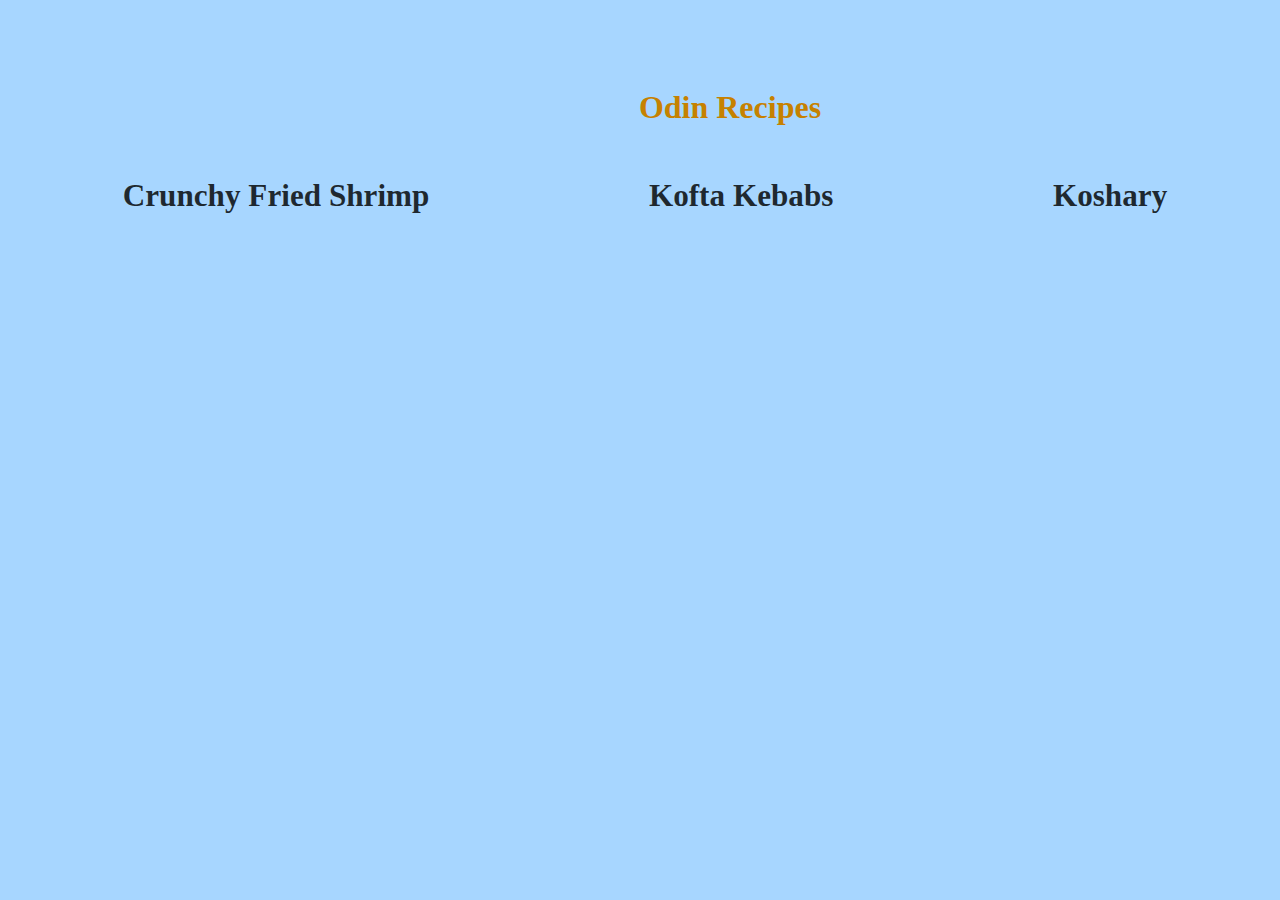
<file: index.html>
<!DOCTYPE html>
<html lang="en">
  <head>
    <meta charset="UTF-8" />
    <meta name="viewport" content="width=device-width, initial-scale=1.0" />
    <title>Odin-Recipes</title>
    <link rel="stylesheet" href="css/style.css" />
  </head>
  <body>
    <h1>Odin Recipes</h1>
    <ul>
      <li>
        <a href="recipes/shrimp.html"><h2>Crunchy Fried Shrimp</h2></a>
      </li>
      <li>
        <a href="recipes/kofta-kebabs.html"><h2>Kofta Kebabs</h2></a>
      </li>
      <li>
        <a href="recipes/koshary.html"><h2>Koshary</h2></a>
      </li>
    </ul>
  </body>
</html>
</file>
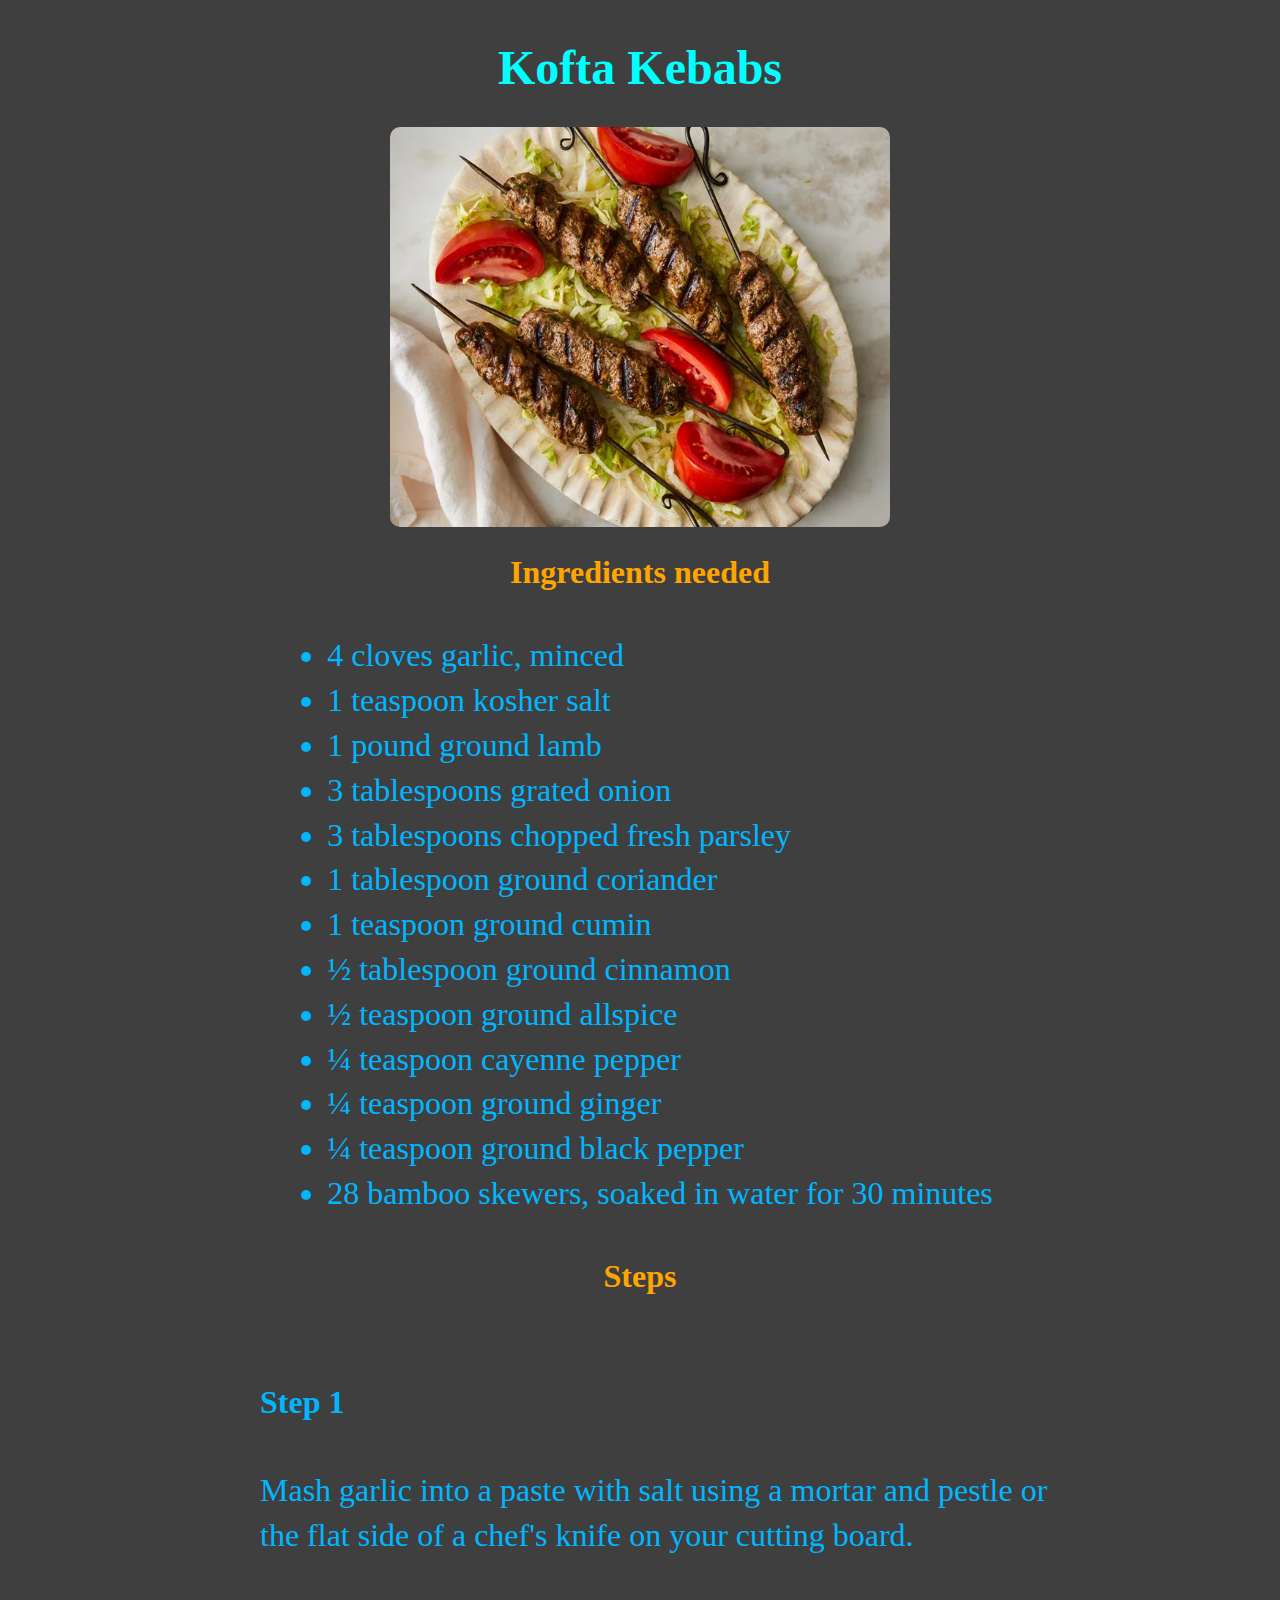
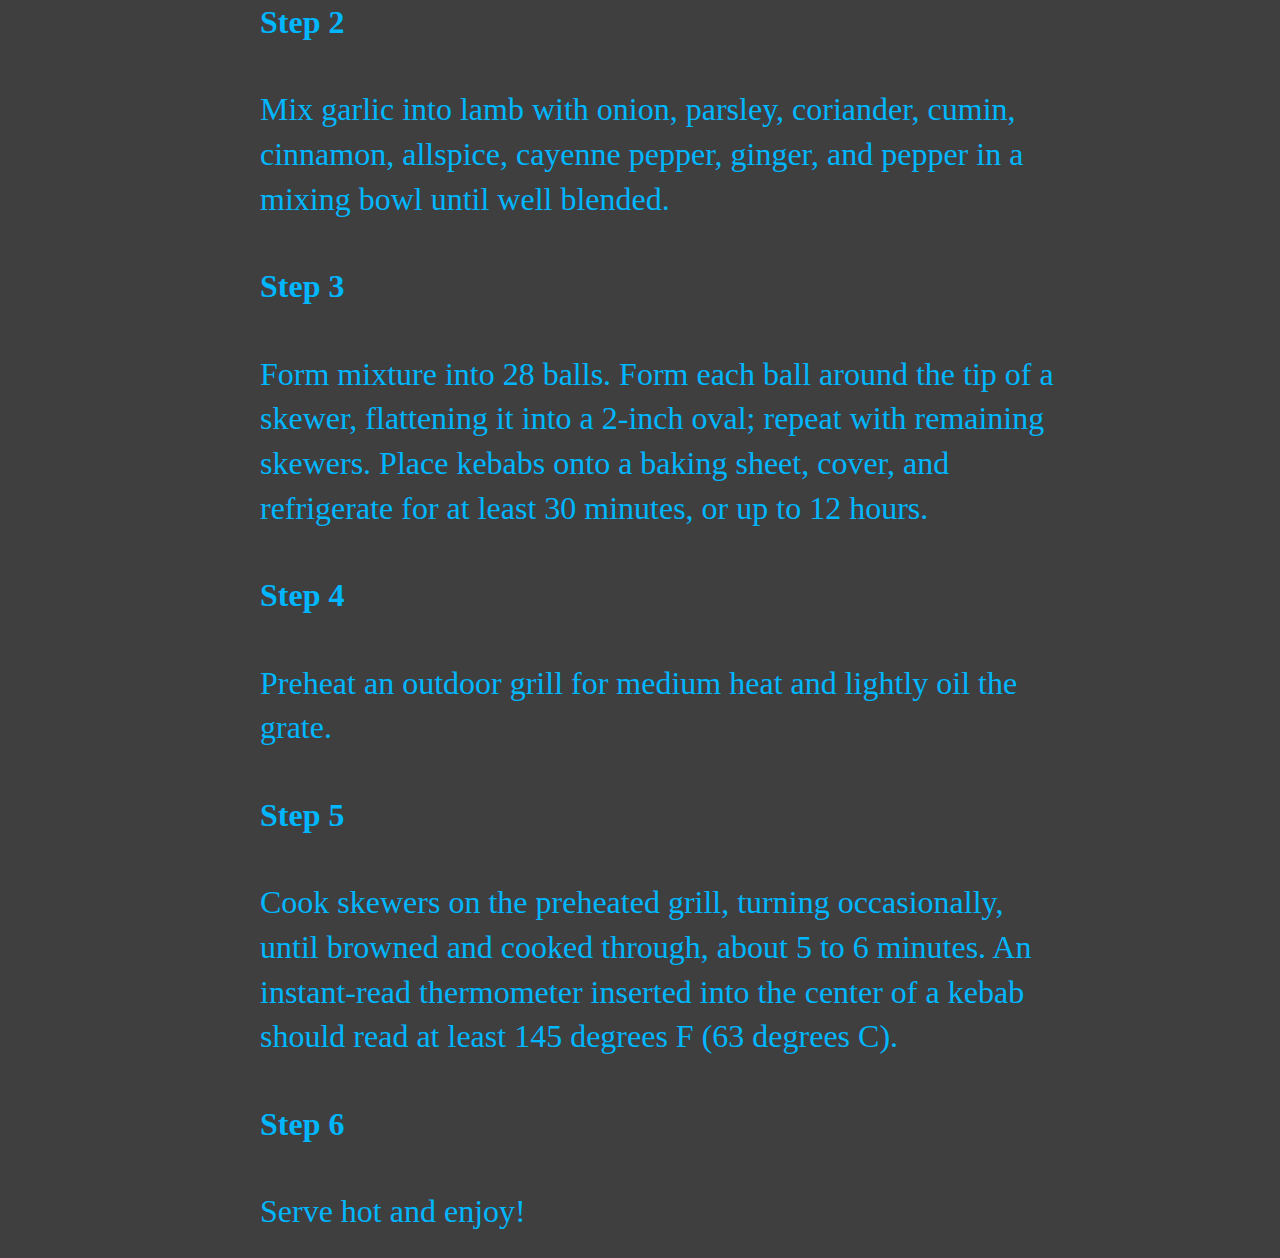
<file: recipes/kofta-kebabs.html>
<!DOCTYPE html>
<html lang="en">
  <head>
    <meta charset="UTF-8" />
    <meta name="viewport" content="width=device-width, initial-scale=1.0" />
    <title>Kofta-Kebabs</title>
    <link rel="stylesheet" href="../css/food.css" />
  </head>
  <body>
    <h1>Kofta Kebabs</h1>
    <img src="../imgs/kofta.webp" alt="Kofta" />
    <h2>Ingredients needed</h3>
    <ul>
      <li>4 cloves garlic, minced</li>
      <li>1 teaspoon kosher salt</li>
      <li>1 pound ground lamb</li>
      <li>3 tablespoons grated onion</li>
      <li>3 tablespoons chopped fresh parsley</li>
      <li>1 tablespoon ground coriander</li>
      <li>1 teaspoon ground cumin</li>
      <li>½ tablespoon ground cinnamon</li>
      <li>½ teaspoon ground allspice</li>
      <li>¼ teaspoon cayenne pepper</li>
      <li>¼ teaspoon ground ginger</li>
      <li>¼ teaspoon ground black pepper</li>
      <li>28 bamboo skewers, soaked in water for 30 minutes</li>
    </ul>
    <h2>Steps</h3>
    <ol>
      <li>
        <h4>Step 1</h4>
        Mash garlic into a paste with salt using a mortar and pestle or the flat
        side of a chef's knife on your cutting board.
      </li>
      <li>
        <h4>Step 2</h4>
        Mix garlic into lamb with onion, parsley, coriander, cumin, cinnamon,
        allspice, cayenne pepper, ginger, and pepper in a mixing bowl until well
        blended.
      </li>
      <li>
        <h4>Step 3</h4>
        Form mixture into 28 balls. Form each ball around the tip of a skewer,
        flattening it into a 2-inch oval; repeat with remaining skewers. Place
        kebabs onto a baking sheet, cover, and refrigerate for at least 30
        minutes, or up to 12 hours.
      </li>
      <li>
        <h4>Step 4</h4>
        Preheat an outdoor grill for medium heat and lightly oil the grate.
      </li>
      <li>
        <h4>Step 5</h4>
        Cook skewers on the preheated grill, turning occasionally, until browned
        and cooked through, about 5 to 6 minutes. An instant-read thermometer
        inserted into the center of a kebab should read at least 145 degrees F
        (63 degrees C).
      </li>
      <li>
        <h4>Step 6</h4>
        Serve hot and enjoy!
      </li>
    </ol>
  </body>
</html>
</file>
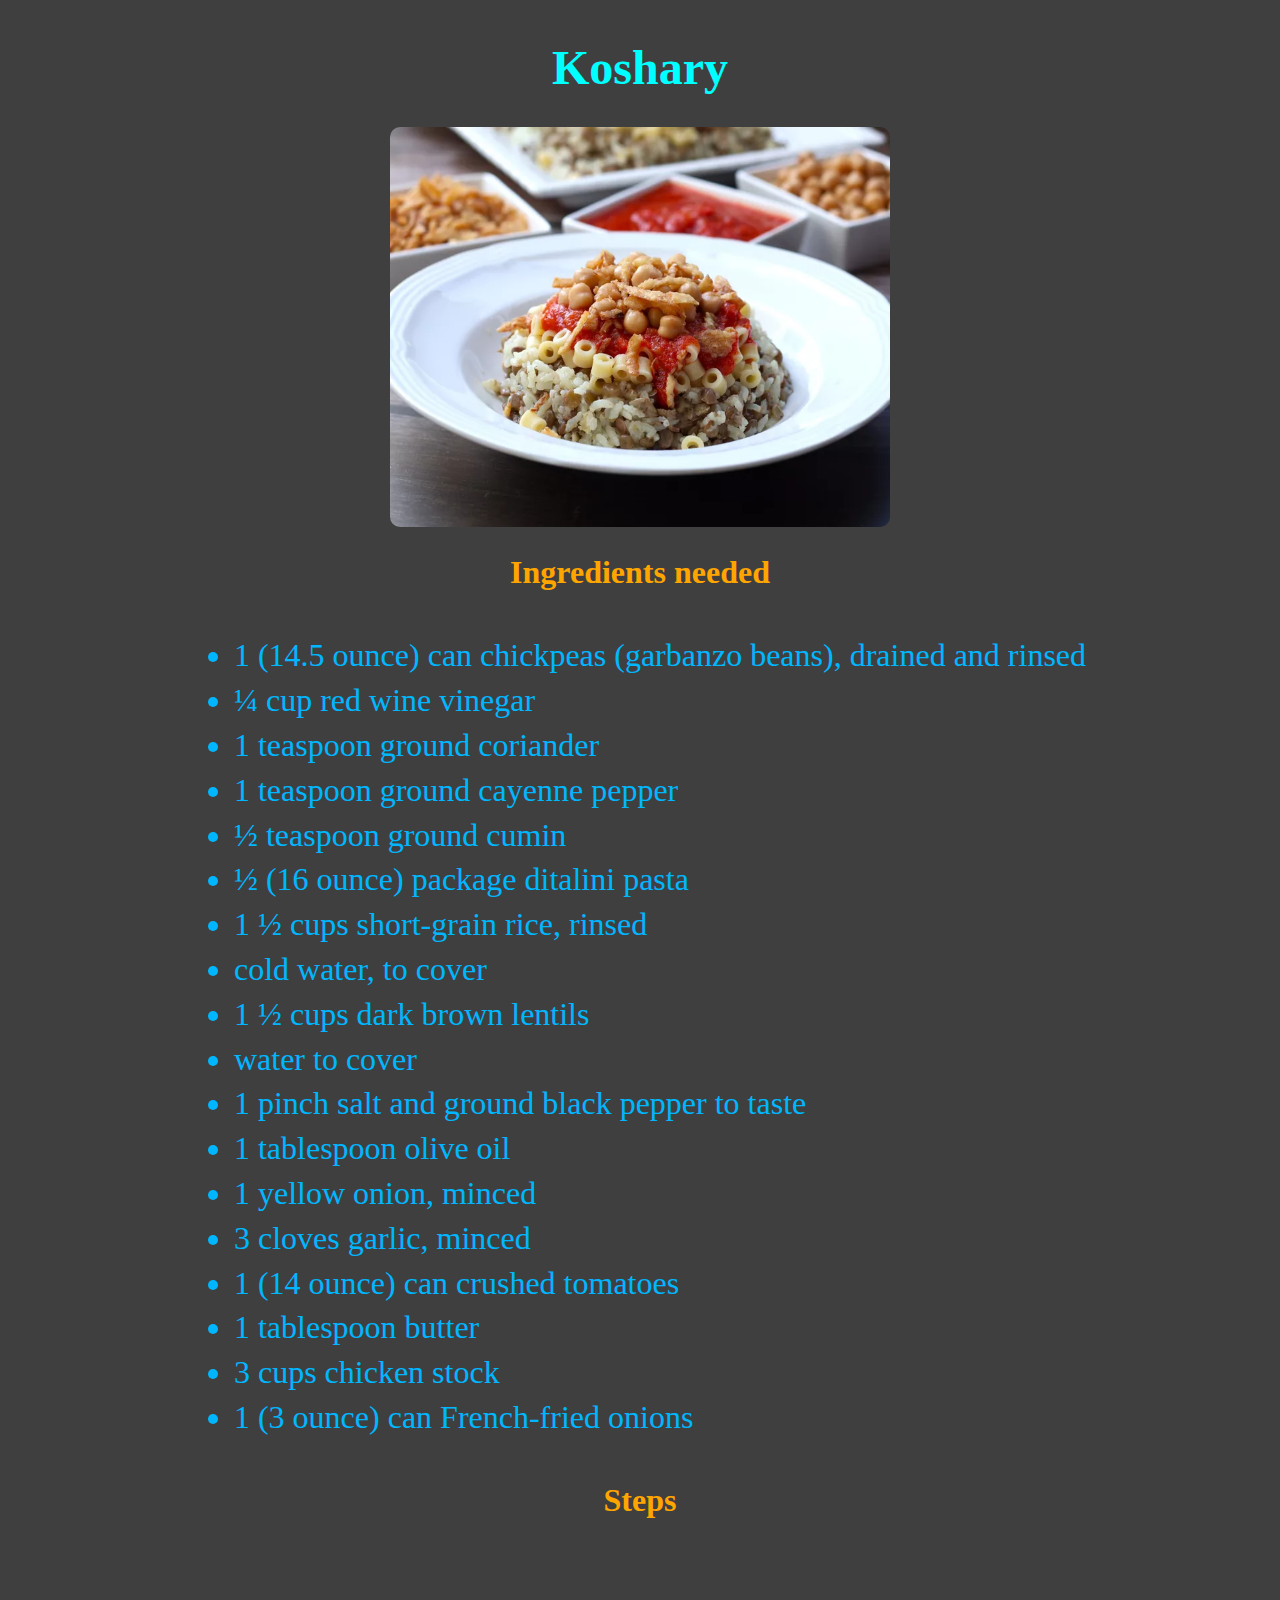
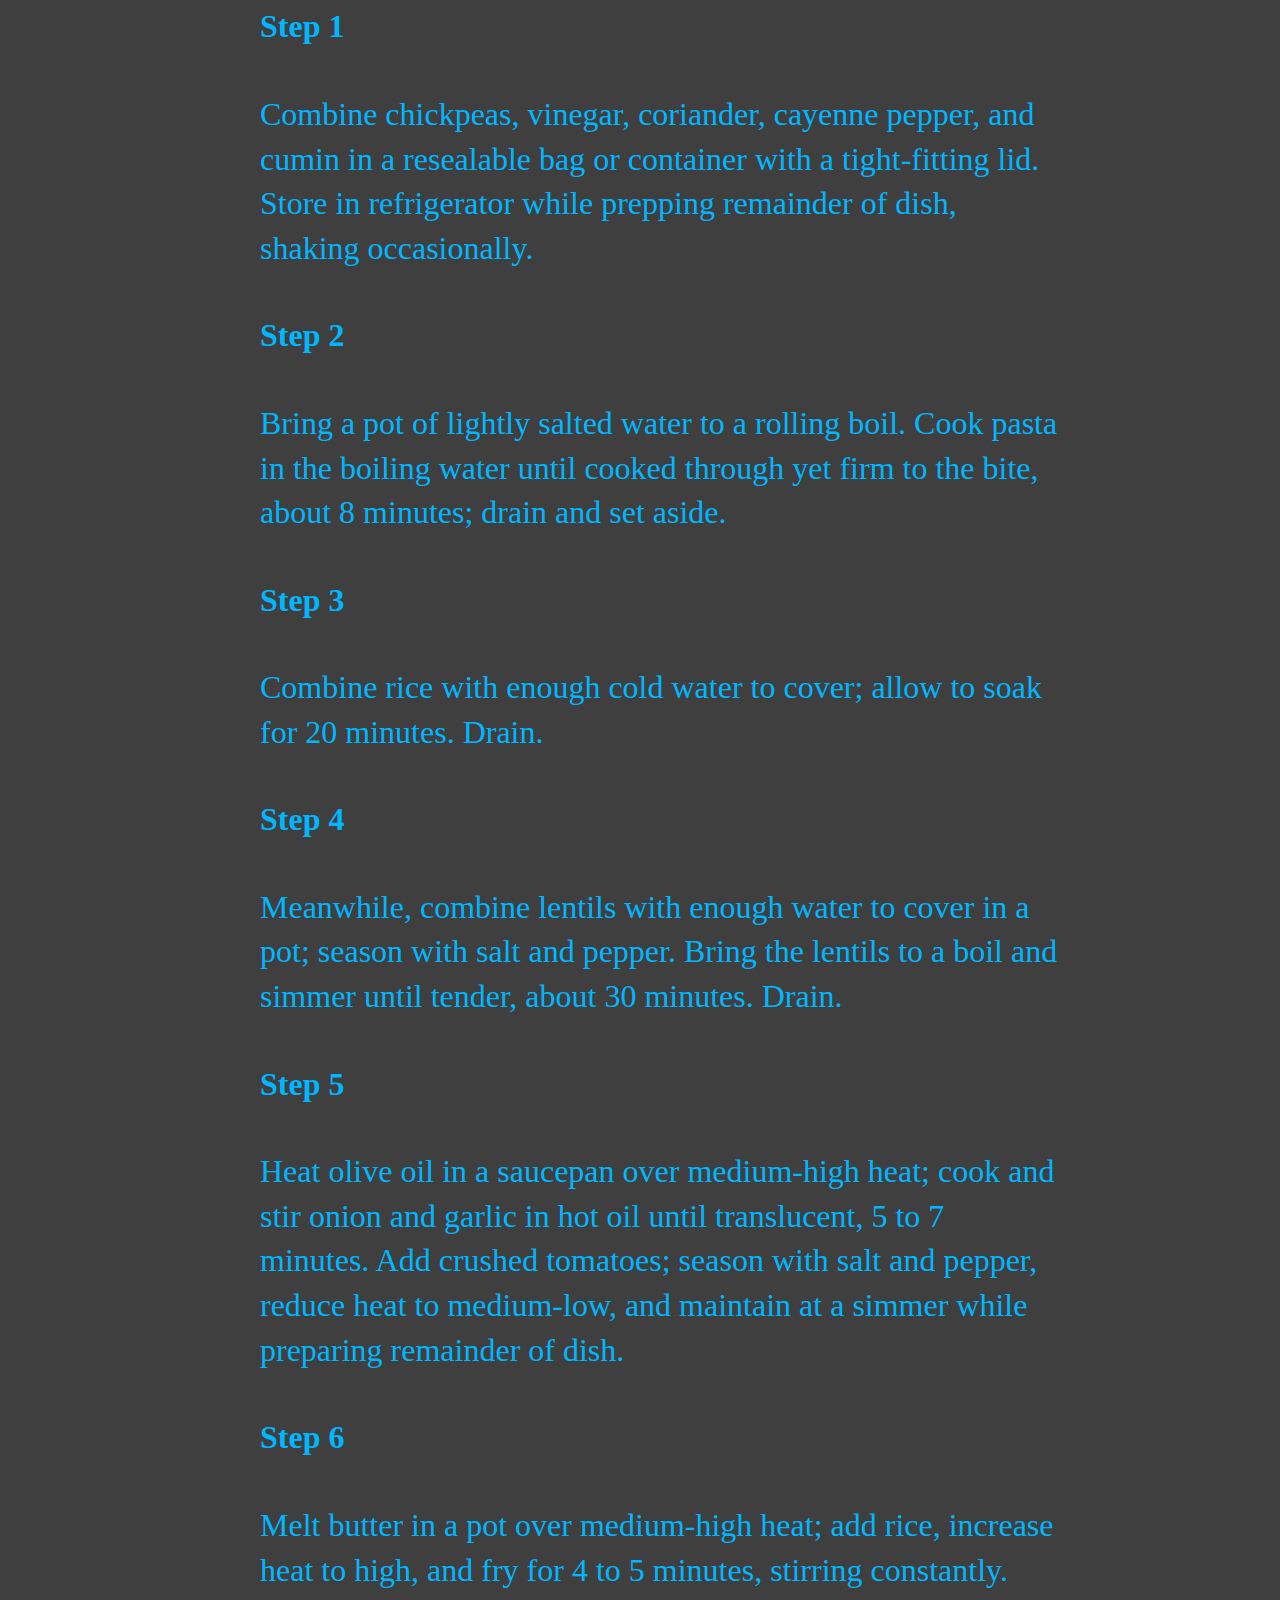
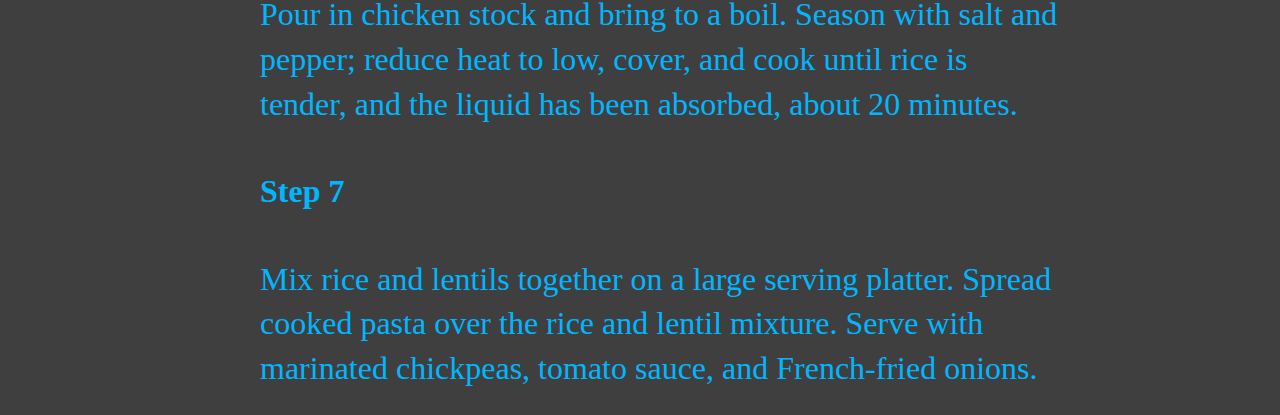
<file: recipes/koshary.html>
<!DOCTYPE html>
<html lang="en">
  <head>
    <meta charset="UTF-8" />
    <meta name="viewport" content="width=device-width, initial-scale=1.0" />
    <title>Koshary</title>
    <link rel="stylesheet" href="../css/food.css" />
  </head>
  <body>
    <h1>Koshary</h1>
    <img
      src="../imgs/koshary.webp"
      alt="Koshary"/>
    <h2>Ingredients needed</h3>
    <ul>
      <li>1 (14.5 ounce) can chickpeas (garbanzo beans), drained and rinsed</li>
      <li>¼ cup red wine vinegar</li>
      <li>1 teaspoon ground coriander</li>
      <li>1 teaspoon ground cayenne pepper</li>
      <li>½ teaspoon ground cumin</li>
      <li>½ (16 ounce) package ditalini pasta</li>
      <li>1 ½ cups short-grain rice, rinsed</li>
      <li>cold water, to cover</li>
      <li>1 ½ cups dark brown lentils</li>
      <li>water to cover</li>
      <li>1 pinch salt and ground black pepper to taste</li>
      <li>1 tablespoon olive oil</li>
      <li>1 yellow onion, minced</li>
      <li>3 cloves garlic, minced</li>
      <li>1 (14 ounce) can crushed tomatoes</li>
      <li>1 tablespoon butter</li>
      <li>3 cups chicken stock</li>
      <li>1 (3 ounce) can French-fried onions</li>
    </ul>
    <h2>Steps</h3>
    <ol>
      <li>
        <h4>Step 1</h4>
        Combine chickpeas, vinegar, coriander, cayenne pepper, and cumin in a
        resealable bag or container with a tight-fitting lid. Store in
        refrigerator while prepping remainder of dish, shaking occasionally.
      </li>
      <li>
        <h4>Step 2</h4>
        Bring a pot of lightly salted water to a rolling boil. Cook pasta in the
        boiling water until cooked through yet firm to the bite, about 8
        minutes; drain and set aside.
      </li>
      <li>
        <h4>Step 3</h4>
        Combine rice with enough cold water to cover; allow to soak for 20
        minutes. Drain.
      </li>
      <li>
        <h4>Step 4</h4>
        Meanwhile, combine lentils with enough water to cover in a pot; season
        with salt and pepper. Bring the lentils to a boil and simmer until
        tender, about 30 minutes. Drain.
      </li>
      <li>
        <h4>Step 5</h4>
        Heat olive oil in a saucepan over medium-high heat; cook and stir onion
        and garlic in hot oil until translucent, 5 to 7 minutes. Add crushed
        tomatoes; season with salt and pepper, reduce heat to medium-low, and
        maintain at a simmer while preparing remainder of dish.
      </li>
      <li>
        <h4>Step 6</h4>
        Melt butter in a pot over medium-high heat; add rice, increase heat to
        high, and fry for 4 to 5 minutes, stirring constantly. Pour in chicken
        stock and bring to a boil. Season with salt and pepper; reduce heat to
        low, cover, and cook until rice is tender, and the liquid has been
        absorbed, about 20 minutes.
      </li>
      <li>
        <h4>Step 7</h4>
        Mix rice and lentils together on a large serving platter. Spread cooked
        pasta over the rice and lentil mixture. Serve with marinated chickpeas,
        tomato sauce, and French-fried onions.
      </li>
    </ol>
  </body>
</html>
</file>
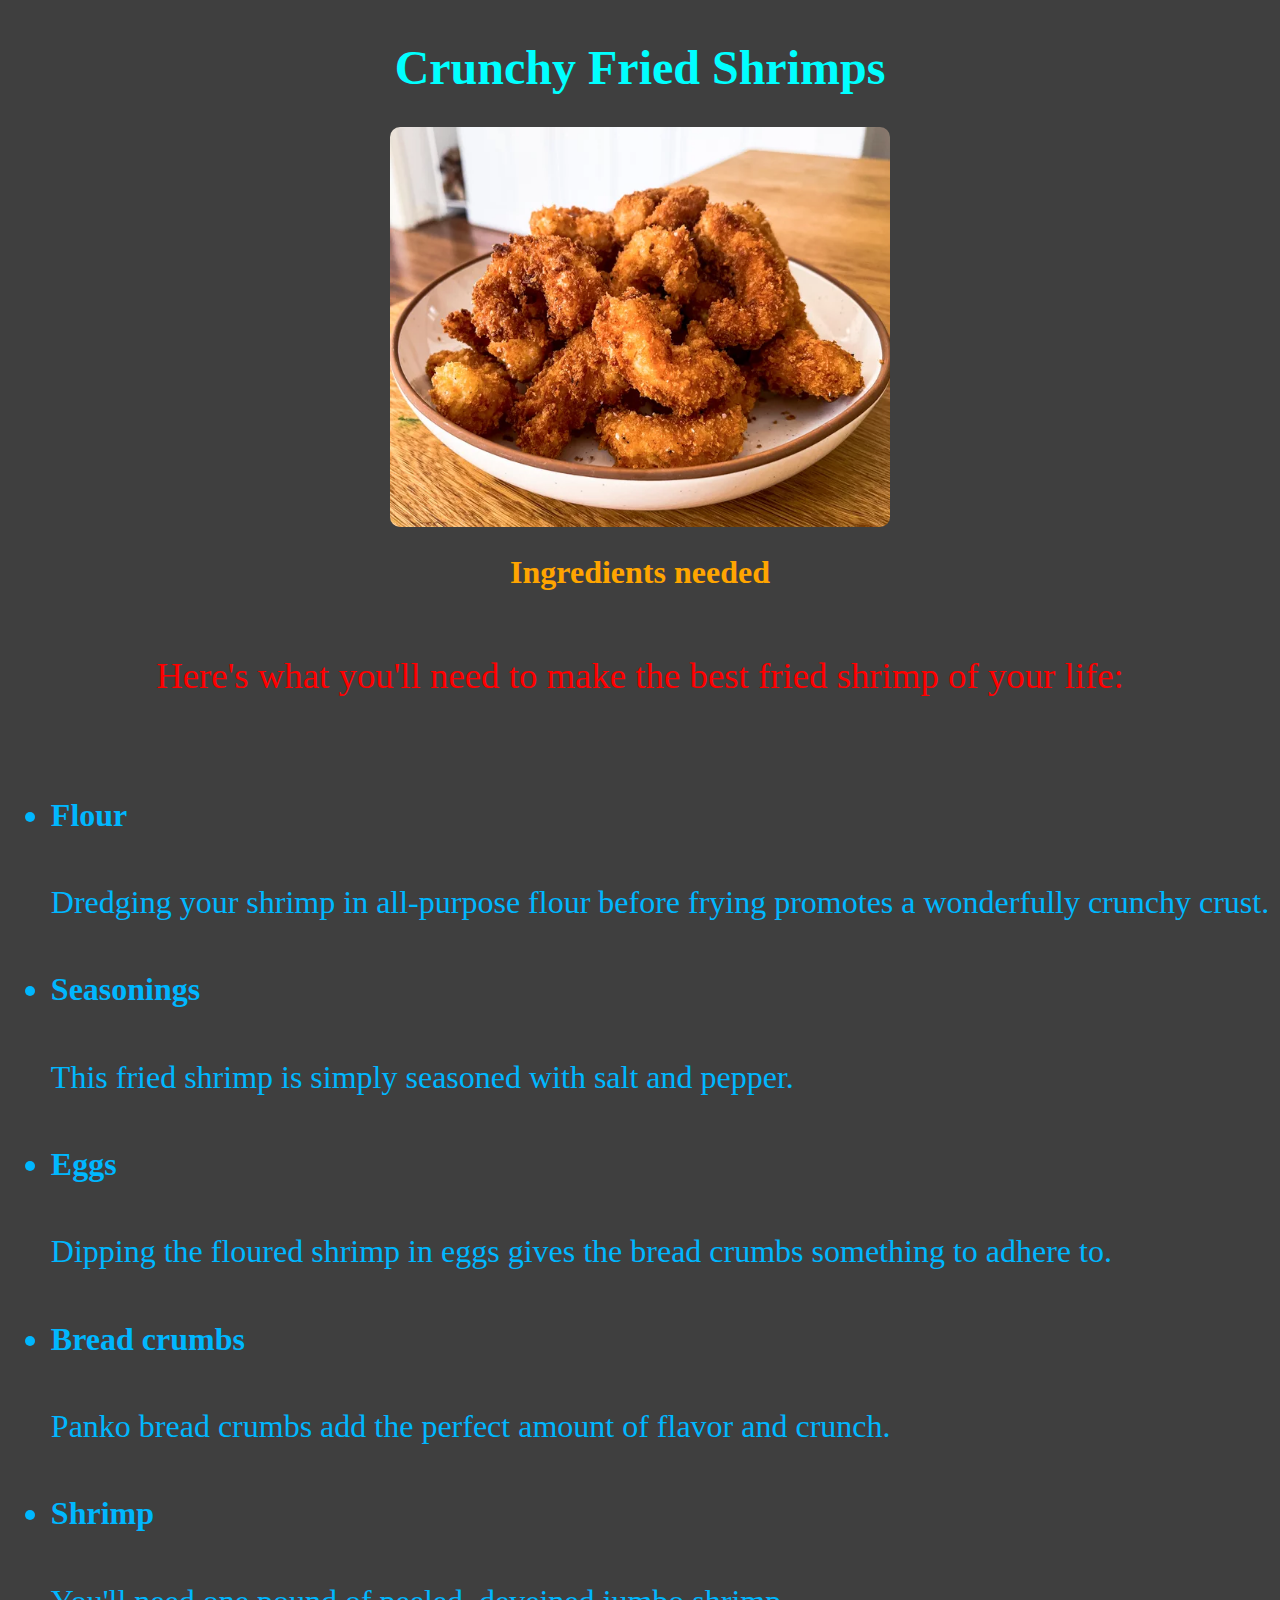
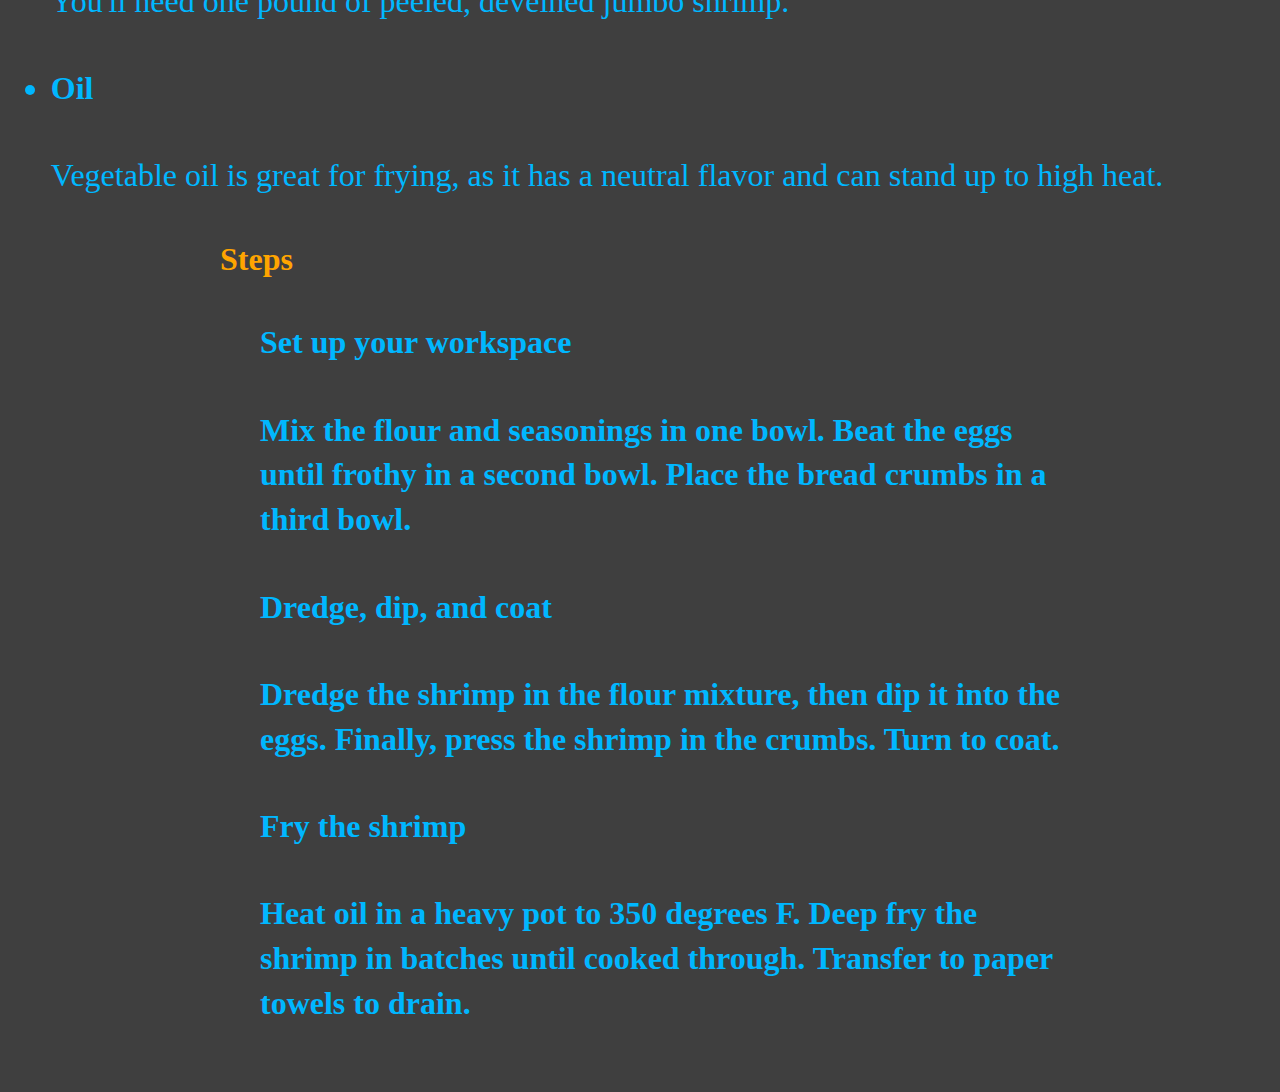
<file: recipes/shrimp.html>
<!DOCTYPE html>
<html lang="en">
  <head>
    <meta charset="UTF-8" />
    <meta name="viewport" content="width=device-width, initial-scale=1.0" />
    <title>Shrimp</title>
    <link rel="stylesheet" href="../css/food.css" />
  </head>
  <body>
    <h1>Crunchy Fried Shrimps</h1>
    <img
      src="../imgs/Crunchy Fried Shrimp.webp"
      alt="Shrimp"
            
    />
    <h2>Ingredients needed</h3>
    <p>Here's what you'll need to make the best fried shrimp of your life:</p>
    <ul>
      <li>
        <h4>Flour</h4>
        Dredging your shrimp in all-purpose flour before frying promotes a
        wonderfully crunchy crust.
      </li>
      <li>
        <h4>Seasonings</h4>
        This fried shrimp is simply seasoned with salt and pepper.
      </li>
      <li>
        <h4>Eggs</h4>
        Dipping the floured shrimp in eggs gives the bread crumbs something to
        adhere to.
      </li>
      <li>
        <h4>Bread crumbs</h4>
        Panko bread crumbs add the perfect amount of flavor and crunch.
      </li>
      <li>
        <h4>Shrimp</h4>
        You'll need one pound of peeled, deveined jumbo shrimp.
      </li>
      <li>
        <h4>Oil</h4>
        Vegetable oil is great for frying, as it has a neutral flavor and can
        stand up to high heat.
      </li>
    </ul>
    <h2>Steps</p>
    <ol>
      <li>
        <h4>Set up your workspace</h4>
        Mix the flour and seasonings in one bowl. Beat the eggs until frothy in
        a second bowl. Place the bread crumbs in a third bowl.
      </li>
      <li>
        <h4>Dredge, dip, and coat</h4>
        Dredge the shrimp in the flour mixture, then dip it into the eggs.
        Finally, press the shrimp in the crumbs. Turn to coat.
      </li>
      <li>
        <h4>Fry the shrimp</h4>
        Heat oil in a heavy pot to 350 degrees F. Deep fry the shrimp in batches
        until cooked through. Transfer to paper towels to drain.
      </li>
    </ol>
  </body>
</html>
</file>
<file: css/style.css>
body {
  background-color: rgb(167, 214, 255);
  padding-top: 60px;
}
h1 {
  text-align: center;
  margin-left: 180px;
  color: rgb(198, 129, 0);
}
ul {
  /* margin-right: 100px; */
  padding: 0;
  display: flex;
  flex-wrap: wrap;
  justify-content: space-around;
}
ul li {
  margin-left: 10px;
  line-height: 1.4;
  list-style: none;
  font-size: 1.3rem;
}
ul li a {
  text-decoration: none;
  color: rgba(0, 0, 0, 0.811);
}
ul li a:hover {
  color: rgb(205, 0, 0);
}
@media (max-width: 500px) {
  ul {
    display: flex;
    flex-direction: column;
  }
  h1 {
    margin: 0;
    text-align: start;
  }
}
</file>
<file: css/food.css>
body {
  background-color: rgba(0, 0, 0, 0.752);
  color: white;
  display: flex;
  flex-direction: column;
  /* justify-content: center; */
  align-items: center;
}
img {
  border-radius: 10px;
  width: 500px;
  height: 400px;
}
h1 {
  font-size: 3rem;
  color: aqua;
}
h2 {
  font-size: 2rem;
  color: orange;
}
p {
  color: red;
  font-size: 2.3rem;
}
ul li,
ol li {
  line-height: 1.4;
  font-size: 2rem;
  color: rgb(0, 183, 255);
}
h1 {
  /* text-align: center; */
}
img {
}
ol li {
  list-style: none;
  max-width: 800px;
}
</file>
